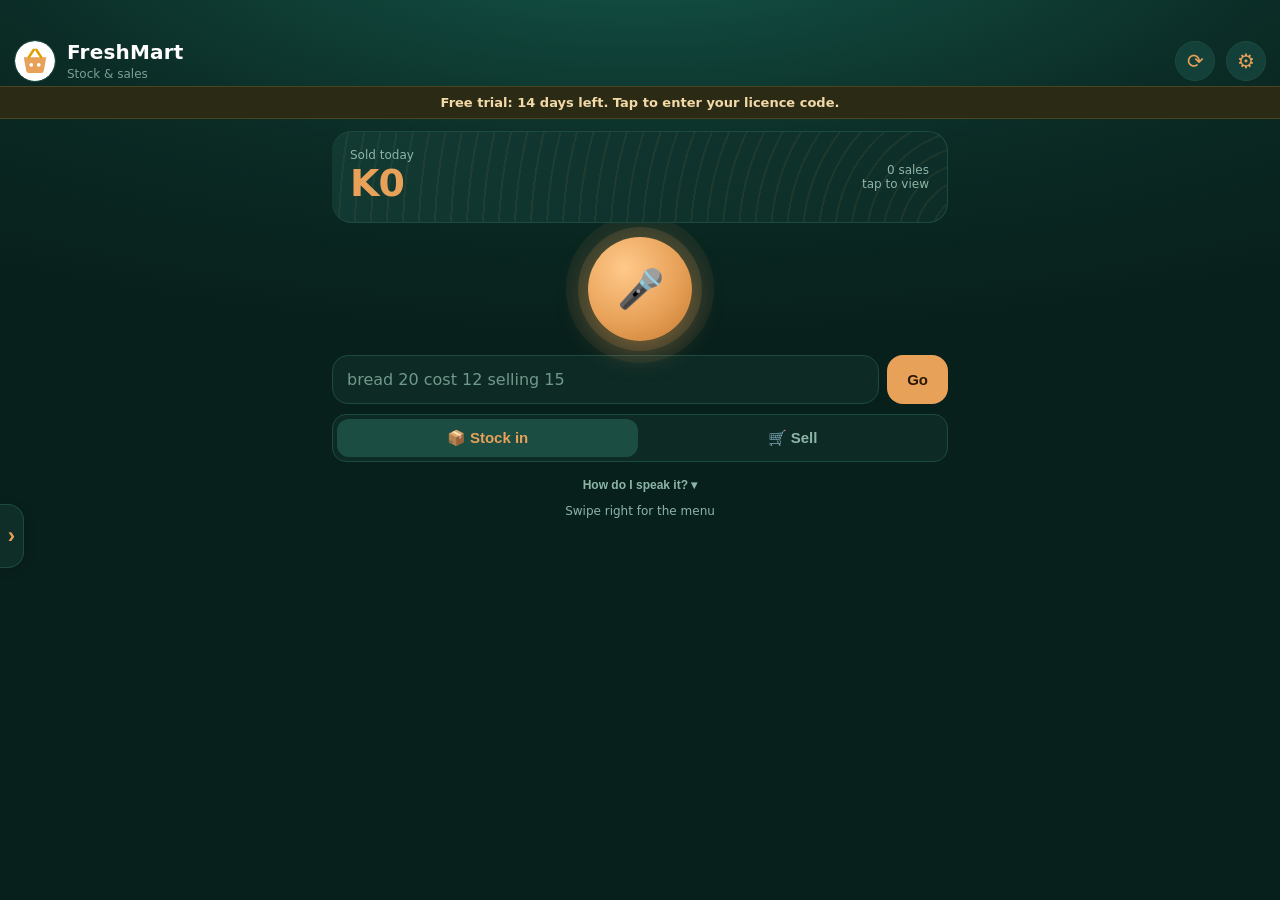
<file: index.html>
<!doctype html>
<html lang="en">
<head>
<meta charset="utf-8">
<meta name="viewport" content="width=device-width,initial-scale=1,maximum-scale=1">
<meta name="theme-color" content="#1b7f4b" id="themeMeta">
<title>FreshMart Stock</title>
<link rel="stylesheet" href="style.css">
</head>
<body>
<header>
  <div class="logo" id="hLogo"></div>
  <div class="ht"><h1 id="hName">FreshMart</h1><small>Stock &amp; sales</small></div>
  <button class="gear" onclick="openSettings()" aria-label="Settings">⚙</button>
</header>

<main>
  <section class="sum">
    <div class="hero" onclick="openSales()">
      <div><span>Sold today</span><b id="sToday">K0</b></div>
      <small id="sCount">0 sales<br>tap to view</small>
    </div>
    <div class="mini"><b id="sItems">0</b><span>Products</span></div>
    <div class="mini"><b id="sValue">K0</b><span>Stock worth</span></div>
    <div class="mini"><b id="sProfit">K0</b><span>Profit if sold</span></div>
  </section>

  <section class="cmd">
    <div class="tabs">
      <button class="tab on" id="tStock" onclick="setMode('stock')">📦 Stock in</button>
      <button class="tab" id="tSell" onclick="setMode('sell')">🛒 Sell</button>
    </div>
    <div class="qa-r">
      <input id="qa" autocomplete="off" onkeydown="if(event.key==='Enter')runCmd()">
      <button class="mic" onclick="mic()" aria-label="Speak">🎤</button>
      <button class="go" onclick="runCmd()">Go</button>
    </div>
    <button class="hint-b" onclick="toggleHint()">How do I speak it? ▾</button>
    <div class="qa-t" id="hint" style="display:none"></div>
  </section>

  <div class="tools">
    <div class="chips">
      <button class="chip on" id="cAll" onclick="setFilter('all')">All</button>
      <button class="chip" id="cLow" onclick="setFilter('low')">Low</button>
      <button class="chip" id="cOut" onclick="setFilter('out')">Out</button>
    </div>
    <input id="q" placeholder="Search products…" oninput="render()">
  </div>
  <div id="list"></div>
</main>

<button class="fab" onclick="openForm()">+ Add product</button>
<div id="toast"></div>

<div class="sheet" id="vsheet" onclick="if(event.target===this)closeV()"><div class="panel" id="vpanel"></div></div>

<div class="sheet" id="sheet" onclick="if(event.target===this)closeForm()">
  <div class="panel">
    <h2 id="fTitle">New product</h2>
    <label>Product photo (optional)</label>
    <div class="photo">
      <div class="thumb" id="fThumb" onclick="document.getElementById('file').click()">?</div>
      <div style="flex:1">
        <button class="btn s" onclick="document.getElementById('file').click()">📷 Capture photo</button>
        <div class="muted" style="margin-top:6px">No photo? A coloured badge is made from the name.</div>
      </div>
    </div>
    <input type="file" id="file" accept="image/*" capture="environment" hidden onchange="photo(this)">
    <label>Product name</label>
    <input id="fName" placeholder="e.g. Rice 5kg" oninput="calc();preview()">
    <div class="row">
      <div><label>Category</label>
        <select id="fCat"><option>Staples</option><option>Drinks</option><option>Dairy</option><option>Fresh</option><option>Snacks</option><option>Household</option><option>Other</option></select></div>
      <div><label>Unit</label><input id="fUnit" value="pcs" placeholder="pcs, kg, pack"></div>
    </div>
    <div class="row">
      <div><label>Cost price</label><input id="fCost" type="number" inputmode="decimal" step="0.01" oninput="fromMarkup()"></div>
      <div><label>Markup (%)</label><input id="fMark" type="number" inputmode="decimal" step="0.1" value="25" oninput="fromMarkup()"></div>
    </div>
    <label>Selling price — auto, or type your own</label>
    <input id="fSell" type="number" inputmode="decimal" step="0.01" oninput="fromSell()">
    <div class="row">
      <div><label>Quantity in stock</label><input id="fQty" type="number" inputmode="decimal" oninput="calc()"></div>
      <div><label>Low-stock alert at</label><input id="fLow" type="number" inputmode="numeric" value="5"></div>
    </div>
    <div class="calc" id="calc"></div>
    <div class="acts">
      <button class="btn d" id="fDel" style="display:none" onclick="del()">Delete</button>
      <button class="btn s" onclick="closeForm()">Cancel</button>
      <button class="btn p" onclick="save()">Save</button>
    </div>
  </div>
</div>

<div class="sheet" id="rsheet" onclick="if(event.target===this)closeRec()">
  <div class="panel">
    <h2 id="rTitle">Receive stock</h2>
    <label>Quantity arriving</label>
    <input id="rQty" type="number" inputmode="decimal">
    <label>Cost price — leave as is if unchanged</label>
    <input id="rCost" type="number" inputmode="decimal" step="0.01">
    <div class="acts">
      <button class="btn s" onclick="closeRec()">Cancel</button>
      <button class="btn p" onclick="receive()">Add to stock</button>
    </div>
  </div>
</div>

<script src="app.js"></script><script src="brain.js"></script>
</body>
</html>
</file>
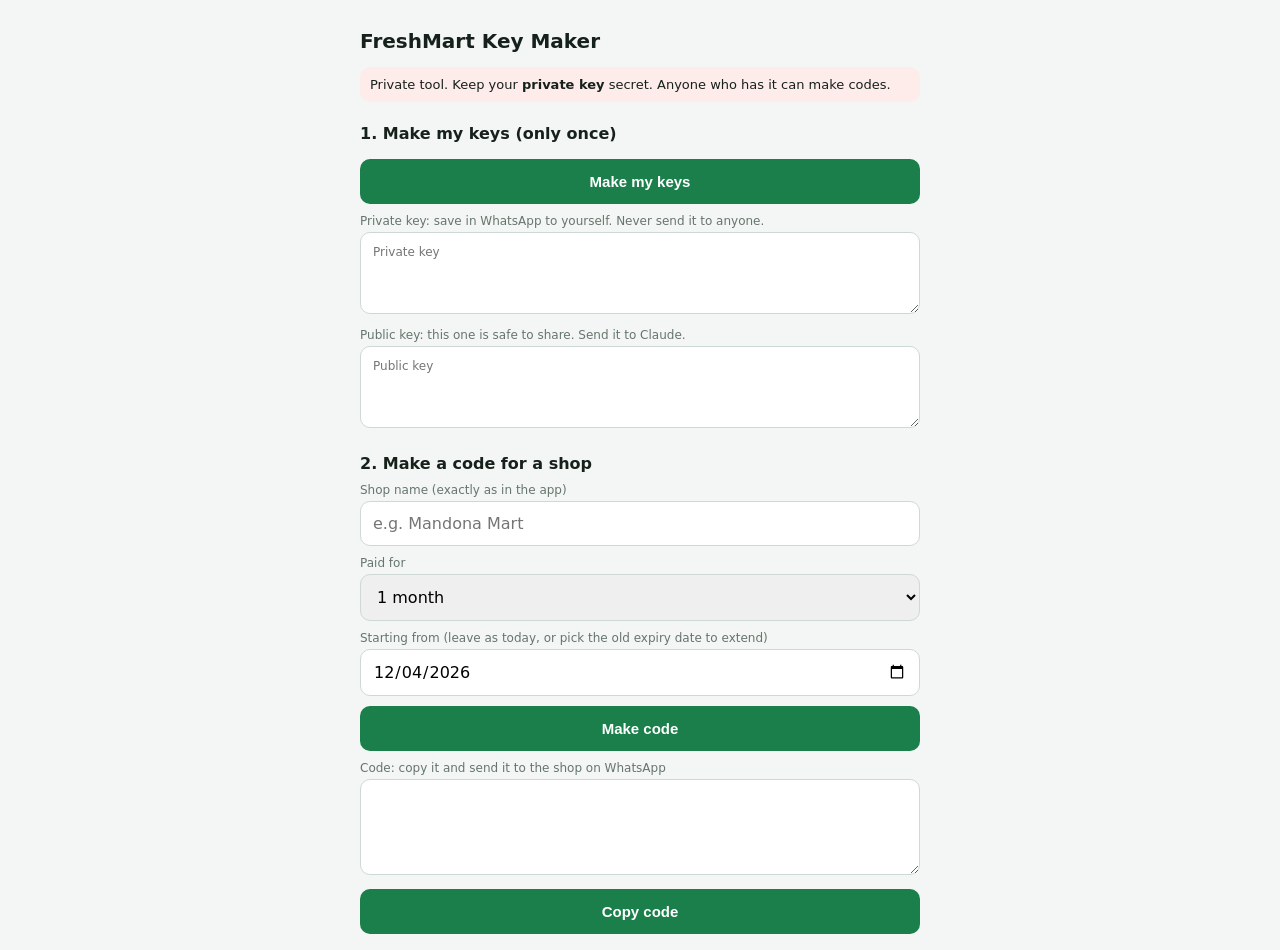
<file: keymaker.html>
<!doctype html>
<html lang="en"><head><meta charset="utf-8"><meta name="viewport" content="width=device-width,initial-scale=1">
<title>FreshMart Key Maker</title>
<style>body{font-family:system-ui,sans-serif;margin:0;padding:16px;background:#f3f6f4;color:#17211c;max-width:560px;margin:auto}h1{font-size:20px}h2{font-size:16px;margin:22px 0 6px}label{display:block;font-size:12px;color:#66756d;margin:10px 0 4px}input,select,textarea{width:100%;box-sizing:border-box;padding:12px;border:1px solid #cfd9d3;border-radius:10px;font-size:16px;font-family:inherit}textarea{font-size:12px;word-break:break-all}button{width:100%;margin-top:10px;padding:14px;border:0;border-radius:10px;background:#1b7f4b;color:#fff;font-weight:700;font-size:15px}.w{background:#fdecea;border-radius:10px;padding:10px;font-size:13px;margin-top:8px}</style></head><body>
<h1>FreshMart Key Maker</h1>
<div class="w">Private tool. Keep your <b>private key</b> secret. Anyone who has it can make codes.</div>
<h2>1. Make my keys (only once)</h2>
<button onclick="mk()">Make my keys</button>
<label>Private key: save in WhatsApp to yourself. Never send it to anyone.</label><textarea id="prv" rows="4" placeholder="Private key"></textarea>
<label>Public key: this one is safe to share. Send it to Claude.</label><textarea id="pub" rows="4" placeholder="Public key" readonly></textarea>
<h2>2. Make a code for a shop</h2>
<label>Shop name (exactly as in the app)</label><input id="shop" placeholder="e.g. Mandona Mart">
<label>Paid for</label><select id="len"><option value="1">1 month</option><option value="3">3 months</option><option value="12">12 months</option></select>
<label>Starting from (leave as today, or pick the old expiry date to extend)</label><input id="from" type="date">
<button onclick="mkc()">Make code</button>
<label>Code: copy it and send it to the shop on WhatsApp</label><textarea id="code" rows="5" readonly></textarea>
<button onclick="cp()">Copy code</button>
<script>
const b64=b=>btoa(String.fromCharCode(...new Uint8Array(b))).replace(/\+/g,'-').replace(/\//g,'_').replace(/=+$/,'');
const E={name:'ECDSA',namedCurve:'P-256'},$=i=>document.getElementById(i);
const today=()=>new Date().toISOString().slice(0,10);
$('from').value=today();
try{$('prv').value=localStorage.getItem('fmk.prv')||'';$('pub').value=localStorage.getItem('fmk.pub')||''}catch(e){}
async function mk(){
  if($('prv').value&&!confirm('You already have keys. Making new ones will stop old codes from working in new apps. Continue?'))return;
  const k=await crypto.subtle.generateKey(E,true,['sign','verify']);
  const p=JSON.stringify(await crypto.subtle.exportKey('jwk',k.privateKey)),u=JSON.stringify(await crypto.subtle.exportKey('jwk',k.publicKey));
  $('prv').value=p;$('pub').value=u;try{localStorage.setItem('fmk.prv',p);localStorage.setItem('fmk.pub',u)}catch(e){}
}
function addMonths(d,m){const x=new Date(d+'T00:00:00Z');x.setUTCMonth(x.getUTCMonth()+m);return x.toISOString().slice(0,10)}
async function mkc(){
  const shop=$('shop').value.trim();if(!shop)return alert('Enter the shop name.');
  if(!$('prv').value)return alert('Make your keys first.');
  let prv;try{prv=await crypto.subtle.importKey('jwk',JSON.parse($('prv').value),E,false,['sign'])}catch(e){return alert('That private key is not valid.')}
  const until=addMonths($('from').value||today(),+$('len').value);
  const msg=new TextEncoder().encode(shop+'|'+until);
  const sig=await crypto.subtle.sign({name:'ECDSA',hash:'SHA-256'},prv,msg);
  $('code').value=b64(msg)+'.'+b64(sig);
  alert('Code made. Paid until '+until+' for '+shop);
}
function cp(){const t=$('code');t.select();try{navigator.clipboard.writeText(t.value)}catch(e){document.execCommand('copy')}}
</script></body></html>
</file>
<file: style.css>
:root{--g:#1b7f4b;--gd:#145f38;--gl:#eaf5ee;--bg:#f3f6f4;--card:#fff;--tx:#17211c;--mu:#66756d;--bd:#e0e7e2;--red:#c0392b;--amb:#d98e04}
*{box-sizing:border-box;-webkit-tap-highlight-color:transparent}
html,body{margin:0}
body{font-family:system-ui,-apple-system,Segoe UI,Roboto,sans-serif;background:var(--bg);color:var(--tx);padding-bottom:96px;font-size:15px}
header{background:linear-gradient(135deg,var(--g),var(--gd));color:#fff;padding:12px 14px;display:flex;align-items:center;gap:11px;position:sticky;top:0;z-index:5;box-shadow:0 2px 8px rgba(0,0,0,.18)}
.logo{width:42px;height:42px;border-radius:50%;background:#fff;flex:none;overflow:hidden;display:flex;align-items:center;justify-content:center;color:var(--g)}
.logo img{width:100%;height:100%;object-fit:cover}.logo svg{width:100%;height:100%}
.ht{flex:1;min-width:0}
.ht h1{margin:0;font-size:18px;line-height:1.15;white-space:nowrap;overflow:hidden;text-overflow:ellipsis}
.ht small{opacity:.85;font-size:12px}
.gear{border:0;background:rgba(255,255,255,.2);color:#fff;width:40px;height:40px;border-radius:50%;font-size:20px;flex:none}
main{max-width:640px;margin:0 auto}
.sum{display:grid;grid-template-columns:repeat(3,1fr);gap:8px;padding:12px 12px 0}
.hero{grid-column:1/-1;background:var(--card);border:1px solid var(--bd);border-left:6px solid var(--g);border-radius:16px;padding:12px 16px;display:flex;justify-content:space-between;align-items:center}
.hero span{font-size:12px;color:var(--mu);display:block}
.hero b{font-size:28px;display:block;line-height:1.15;color:var(--g)}
.hero small{font-size:12px;color:var(--mu);text-align:right}
.mini{background:var(--card);border:1px solid var(--bd);border-radius:14px;padding:10px 12px;min-width:0}
.mini b{display:block;font-size:16px;white-space:nowrap;overflow:hidden;text-overflow:ellipsis}
.mini span{font-size:11px;color:var(--mu)}
.cmd{background:var(--card);margin:10px 12px 0;border:1px solid var(--bd);border-radius:16px;padding:10px}
.tabs{display:grid;grid-template-columns:1fr 1fr;gap:6px;margin-bottom:8px}
.tab{border:0;border-radius:12px;padding:12px;font-size:15px;font-weight:700;background:#edf2ef;color:var(--tx)}
.tab.on{background:var(--g);color:#fff}
.qa-r{display:flex;gap:6px}
.qa-r input{flex:1;min-width:0}
.qa-r button{border:0;border-radius:12px;font-size:15px;font-weight:700;padding:0 15px}
.qa-r .mic{background:var(--gl);font-size:22px}
.qa-r .go{background:var(--g);color:#fff}
.hint-b{border:0;background:none;color:var(--g);font-size:12px;font-weight:600;padding:8px 2px 0}
.qa-t{font-size:12px;color:var(--mu);margin-top:6px;line-height:1.5}
.tools{padding:10px 12px 2px}
.chips{display:flex;gap:6px;margin-bottom:8px}
.chip{border:1px solid var(--bd);background:#fff;border-radius:20px;padding:7px 14px;font-size:13px;font-weight:600;color:var(--mu)}
.chip.on{background:var(--g);border-color:var(--g);color:#fff}
input,select,textarea{width:100%;padding:12px;border:1px solid var(--bd);border-radius:12px;font-size:16px;background:#fff;color:var(--tx);font-family:inherit}
input:focus,select:focus,textarea:focus{outline:2px solid var(--g);outline-offset:-1px}
label{font-size:12px;color:var(--mu);display:block;margin:10px 0 4px}
.item{background:var(--card);margin:8px 12px;border-radius:16px;border:1px solid var(--bd);padding:10px;display:flex;gap:10px;align-items:center}
.thumb{width:58px;height:58px;border-radius:14px;flex:none;display:flex;align-items:center;justify-content:center;color:#fff;font-weight:700;font-size:26px;overflow:hidden}
.thumb img{width:100%;height:100%;object-fit:cover}
.info{flex:1;min-width:0}
.info h3{margin:0;font-size:15px;white-space:nowrap;overflow:hidden;text-overflow:ellipsis}
.price{display:flex;align-items:baseline;gap:8px;margin-top:2px}
.price b{font-size:18px;color:var(--g)}.price span{font-size:12px;color:var(--mu)}
.pp{font-size:12px;color:var(--mu);margin-top:1px}
.side{display:flex;flex-direction:column;gap:6px;flex:none;align-items:stretch;width:76px}
.qty{border:0;border-radius:12px;padding:6px 4px;background:var(--gl);color:var(--g);text-align:center;font-weight:800;font-size:18px;line-height:1.1}
.qty small{display:block;font-size:10px;font-weight:600;opacity:.85}.qty.low{background:#fff4d6;color:#a86c00}.qty.out{background:#fdecea;color:var(--red)}
.sellb{border:0;background:var(--g);color:#fff;border-radius:12px;padding:9px 6px;font-weight:700;font-size:14px}
.red{color:var(--red);font-weight:600}
.muted{font-size:12px;color:var(--mu)}
.fab{position:fixed;right:16px;bottom:20px;background:var(--g);color:#fff;border:0;border-radius:30px;padding:16px 22px;font-size:16px;font-weight:700;box-shadow:0 6px 18px rgba(0,0,0,.28);z-index:6}
.sheet{position:fixed;inset:0;background:rgba(0,0,0,.5);display:none;z-index:10;align-items:flex-end}
.sheet.on{display:flex}
.panel{background:#fff;width:100%;max-height:94vh;overflow:auto;border-radius:22px 22px 0 0;padding:16px 16px 22px}
.panel h2{margin:0 0 4px;font-size:19px}
.row{display:grid;grid-template-columns:1fr 1fr;gap:10px}
.row3{display:grid;grid-template-columns:1fr 1fr 1fr;gap:8px}
.photo{display:flex;gap:12px;align-items:center;margin-top:6px}
.photo .thumb{width:84px;height:84px;font-size:36px}
.btn{border:0;border-radius:12px;padding:14px;font-size:15px;font-weight:700;width:100%}
.btn.p{background:var(--g);color:#fff}.btn.s{background:#e9efec;color:var(--tx)}.btn.d{background:#fdecea;color:var(--red)}
.calc{background:var(--gl);border-radius:14px;padding:12px;margin-top:12px;font-size:14px}
.calc div{display:flex;justify-content:space-between;padding:3px 0}
.calc .big{font-weight:800;color:var(--g);font-size:16px;border-top:1px dashed var(--bd);margin-top:4px;padding-top:7px}
.empty{text-align:center;color:var(--mu);padding:46px 24px;line-height:1.6}
.acts{display:flex;gap:8px;margin-top:16px}
.sl{border:1px solid var(--bd);border-radius:14px;padding:10px 12px 12px;margin-top:10px}
.sl-h{display:flex;justify-content:space-between;align-items:center}
.tag{font-size:11px;font-weight:800;border-radius:8px;padding:3px 8px}
.tag.new{background:#e3f1ff;color:#1b5f9e}.tag.old{background:var(--gl);color:var(--g)}
.sl .ln-s{margin-top:8px;font-size:12px;color:var(--mu);line-height:1.5}
.sl input[readonly]{background:#f4f7f5;color:var(--mu)}
.ln{display:flex;align-items:center;gap:8px;padding:10px 0;border-bottom:1px solid var(--bd)}
.ln-n{flex:1;min-width:0}.ln-n b{display:block;font-size:15px}
.ln-s{font-size:12px;color:var(--mu);margin-top:2px}
.ln-t{font-weight:700;min-width:64px;text-align:right}
.stp{display:flex;align-items:center;gap:8px}
.stp button{width:36px;height:36px;border:0;border-radius:50%;background:#e9efec;font-size:20px;font-weight:700}
.stp b{min-width:22px;text-align:center}
.x{border:0;background:none;color:var(--red);font-size:20px;padding:4px 8px}
.tot{display:flex;justify-content:space-between;font-size:24px;font-weight:800;color:var(--g);padding:12px 0 4px}
.chg{font-size:22px;font-weight:800;margin-top:10px;text-align:center;padding:12px;border-radius:12px;background:var(--gl);color:var(--g)}
.chg.bad{background:#fdecea;color:var(--red)}
.sale{border:1px solid var(--bd);border-radius:14px;padding:10px 12px;margin-top:8px;display:flex;gap:10px;align-items:center}
.sale .sn{flex:1;min-width:0;font-size:13px;line-height:1.4}.sale .sn b{font-size:15px}
.undo{border:0;background:#fdecea;color:var(--red);border-radius:10px;padding:8px 10px;font-weight:700;font-size:12px}
.pill3{display:grid;grid-template-columns:repeat(3,1fr);gap:8px;margin:10px 0 4px}
.pill3 div{background:var(--gl);border-radius:12px;padding:10px;text-align:center}
.pill3 b{display:block;font-size:17px;color:var(--g)}.pill3 span{font-size:11px;color:var(--mu)}
.themes{display:grid;grid-template-columns:repeat(3,1fr);gap:8px}
.th{border:2px solid var(--bd);background:#fff;border-radius:14px;padding:10px 6px;text-align:center;font-size:12px;font-weight:700;color:var(--tx)}
.th i{display:block;height:26px;border-radius:8px;margin-bottom:6px}
.th.on{border-color:var(--tx)}
.hr{height:1px;background:var(--bd);margin:18px 0 6px}
#toast{position:fixed;left:50%;bottom:92px;transform:translateX(-50%);background:#17211c;color:#fff;padding:12px 18px;border-radius:14px;font-size:14px;z-index:30;display:none;max-width:90%;text-align:center}
</file>
